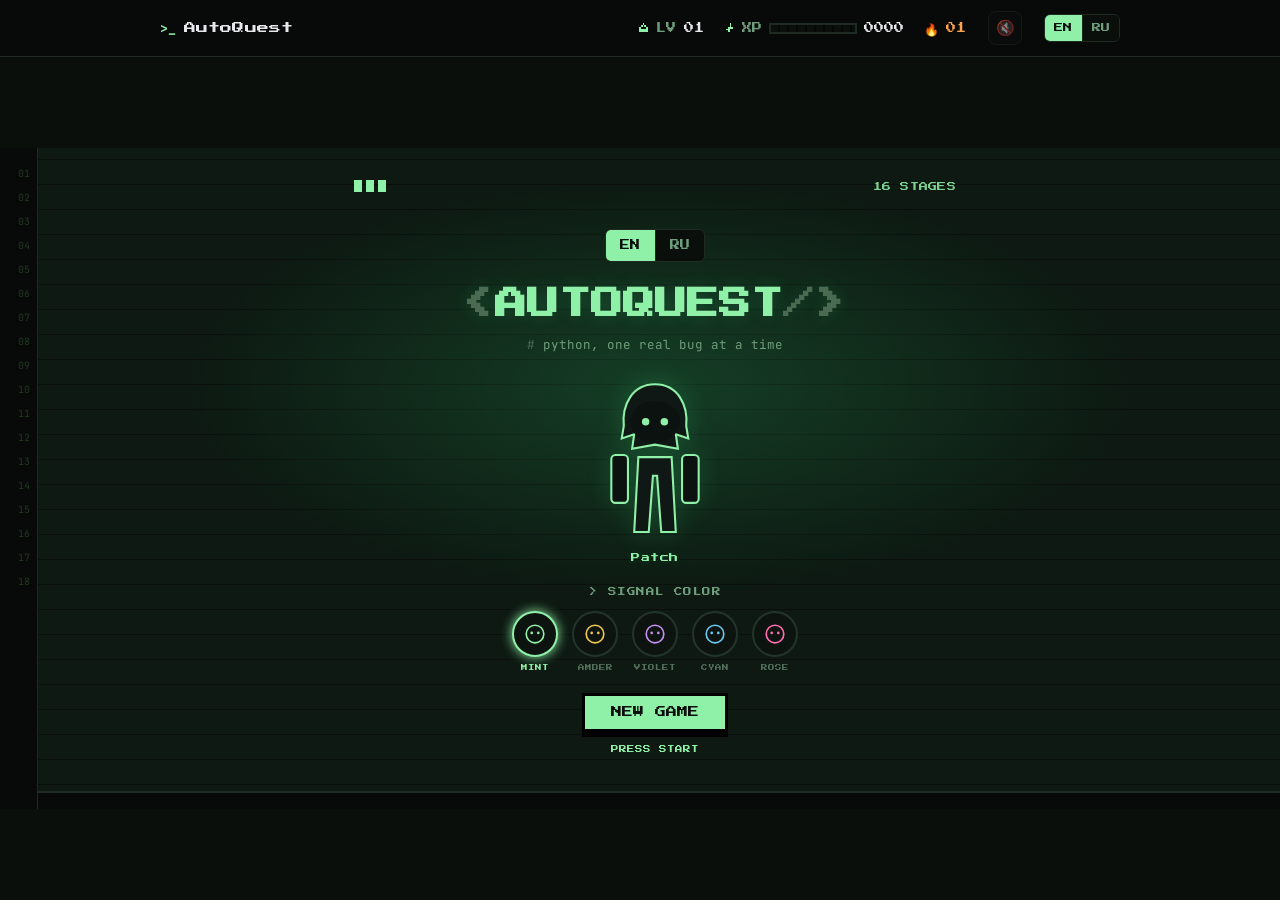
<file: index.html>
<!doctype html>
<html lang="en">
<head>
<meta charset="utf-8">
<meta name="viewport" content="width=device-width,initial-scale=1">
<title>AutoQuest</title>
<meta name="description" content="A personal Python quest course: theory in small steps, practice and instant feedback.">
<link rel="preconnect" href="https://fonts.googleapis.com">
<link rel="preconnect" href="https://fonts.gstatic.com" crossorigin>
<link href="https://fonts.googleapis.com/css2?family=Manrope:wght@500;700;800&family=Karla:wght@400;500;600;700&family=JetBrains+Mono:wght@400;500;600&family=Press+Start+2P&display=swap" rel="stylesheet">
<link rel="stylesheet" href="css/style.css?v=20260921b">
</head>
<body>

<div class="topbar arcade" data-signal="mint">
  <div class="topbar-inner">
    <button class="brand" id="brand-home" data-i18n-title="brandBackTitle" title="Back to title screen"><span class="mark">&gt;_</span><h1>AutoQuest</h1></button>
    <div class="hud">
      <div class="hud-cell" data-hud-key="lv">
        <svg class="hud-icon" viewBox="0 0 12 12" aria-hidden="true"><rect x="5" y="0" width="2" height="2"/><rect x="3" y="2" width="2" height="2"/><rect x="7" y="2" width="2" height="2"/><rect x="1" y="4" width="2" height="2"/><rect x="9" y="4" width="2" height="2"/><rect x="1" y="6" width="10" height="2"/><rect x="1" y="8" width="10" height="2"/></svg>
        <span class="hud-label" data-i18n="hudLv">LV</span><b id="stat-level">01</b>
      </div>
      <div class="hud-cell hud-xp" data-hud-key="xp">
        <svg class="hud-icon" viewBox="0 0 12 12" aria-hidden="true"><rect x="6" y="0" width="2" height="4"/><rect x="4" y="4" width="6" height="2"/><rect x="4" y="6" width="2" height="4"/><rect x="2" y="6" width="2" height="2"/></svg>
        <span class="hud-label" data-i18n="hudXp">XP</span>
        <div class="hud-xpbar"><i id="xpbar-fill" style="width:0%"></i></div>
        <b id="stat-xp">0000</b>
      </div>
      <div class="hud-cell hud-streak" data-hud-key="streak">
        <span class="hud-flame">🔥</span><b id="stat-streak">00</b>
      </div>
    </div>
    <div class="topbar-nav">
      <button type="button" class="music-toggle-btn" id="music-toggle" aria-pressed="true" data-i18n-title="musicPanelTitle" title="Music"><span class="icon">🔊</span></button>
    </div>
    <div class="lang-switch" id="lang-switch-top" role="group" aria-label="Language">
      <button type="button" class="lang-btn" data-lang="en">EN</button>
      <button type="button" class="lang-btn" data-lang="ru">RU</button>
    </div>
  </div>
</div>

<section id="view-title" class="arcade" data-signal="mint">
  <div class="arcade-screen">
    <div class="arcade-backdrop">
      <div class="arcade-gutter">01<br>02<br>03<br>04<br>05<br>06<br>07<br>08<br>09<br>10<br>11<br>12<br>13<br>14<br>15<br>16<br>17<br>18</div>
      <div class="arcade-linebg"></div>
      <div class="arcade-glow"></div>
    </div>
    <div class="arcade-content">
      <div class="arcade-hud">
        <div class="arcade-life"><i></i><i></i><i></i></div>
        <div class="arcade-hud-right">16 <span data-i18n="titleStages">STAGES</span></div>
      </div>
      <div class="lang-switch lang-switch-title" id="lang-switch-title" role="group" aria-label="Language">
        <button type="button" class="lang-btn" data-lang="en">EN</button>
        <button type="button" class="lang-btn" data-lang="ru">RU</button>
      </div>
      <div class="arcade-titleblock">
        <h1 class="arcade-title"><span class="br">&lt;</span>AUTOQUEST<span class="br">/&gt;</span></h1>
        <div class="arcade-tagline"><span class="cm"># </span><span data-i18n="titleTagline">python, one real bug at a time</span></div>
      </div>
      <div class="arcade-herowrap">
        <svg class="arcade-hero" id="title-hero-svg" viewBox="0 0 100 160"></svg>
        <div class="character-name" id="character-name">Patch</div>
      </div>
      <div class="arcade-loadout">
        <div class="arcade-lbl">&gt; <span data-i18n="titleSignalColor">SIGNAL COLOR</span></div>
        <div class="arcade-swatches">
          <button class="arcade-swatch active" data-signal="mint" style="--c:#8ff0a8;">
            <span class="ring"><svg viewBox="0 0 40 40"><circle cx="20" cy="20" r="16" fill="none" stroke="#8ff0a8" stroke-width="3"/><circle cx="14" cy="18" r="2.4" fill="#8ff0a8"/><circle cx="26" cy="18" r="2.4" fill="#8ff0a8"/></svg></span>
            <span class="name" data-i18n="signalMint">MINT</span>
          </button>
          <button class="arcade-swatch" data-signal="amber" style="--c:#f2c94c;">
            <span class="ring"><svg viewBox="0 0 40 40"><circle cx="20" cy="20" r="16" fill="none" stroke="#f2c94c" stroke-width="3"/><circle cx="14" cy="18" r="2.4" fill="#f2c94c"/><circle cx="26" cy="18" r="2.4" fill="#f2c94c"/></svg></span>
            <span class="name" data-i18n="signalAmber">AMBER</span>
          </button>
          <button class="arcade-swatch" data-signal="violet" style="--c:#c78ff0;">
            <span class="ring"><svg viewBox="0 0 40 40"><circle cx="20" cy="20" r="16" fill="none" stroke="#c78ff0" stroke-width="3"/><circle cx="14" cy="18" r="2.4" fill="#c78ff0"/><circle cx="26" cy="18" r="2.4" fill="#c78ff0"/></svg></span>
            <span class="name" data-i18n="signalViolet">VIOLET</span>
          </button>
          <button class="arcade-swatch" data-signal="cyan" style="--c:#6bc8f0;">
            <span class="ring"><svg viewBox="0 0 40 40"><circle cx="20" cy="20" r="16" fill="none" stroke="#6bc8f0" stroke-width="3"/><circle cx="14" cy="18" r="2.4" fill="#6bc8f0"/><circle cx="26" cy="18" r="2.4" fill="#6bc8f0"/></svg></span>
            <span class="name" data-i18n="signalCyan">CYAN</span>
          </button>
          <button class="arcade-swatch" data-signal="rose" style="--c:#ff6fae;">
            <span class="ring"><svg viewBox="0 0 40 40"><circle cx="20" cy="20" r="16" fill="none" stroke="#ff6fae" stroke-width="3"/><circle cx="14" cy="18" r="2.4" fill="#ff6fae"/><circle cx="26" cy="18" r="2.4" fill="#ff6fae"/></svg></span>
            <span class="name" data-i18n="signalRose">ROSE</span>
          </button>
        </div>
      </div>
      <div class="arcade-footer">
        <button class="arcade-cta" id="title-cta">NEW GAME</button>
        <span class="arcade-pressstart" data-i18n="titlePressStart">PRESS START</span>
      </div>
    </div>
    <div class="arcade-floor"></div>
  </div>
</section>

<div class="wrap" id="site-wrap" hidden>

  <section id="view-path" class="view arcade" hidden>
    <div class="hero">
      <div class="kicker" data-i18n="pathKicker">Personal course · for Mikhail</div>
      <h2 data-i18n="pathTitle">A solid Python foundation, step by step</h2>
      <p data-i18n="pathDesc">Small levels, instant feedback, no theory "for later". Open the path — every practice task relies only on what has already been explained next to it.</p>
      <p class="storage-note" data-i18n="pathStorageNote">Progress saves to THIS browser only (no account, no server) — a different browser, device, or private window starts from zero.</p>
      <svg class="hero-decor" id="path-hero-svg" viewBox="0 0 100 160" aria-hidden="true"></svg>
    </div>

    <div class="path" id="path-list"></div>
  </section>

  <section id="view-module" class="view arcade" hidden>
    <button class="backbtn" id="btn-back" data-i18n="backToPath">← Whole path</button>
    <div id="module-room"></div>
  </section>


</div>

<button type="button" class="to-top arcade" id="to-top" data-signal="mint" data-i18n-title="toTopTitle" title="Back to top" aria-label="Back to top">&uarr;</button>

<div id="victory-overlay" class="arcade victory-overlay" data-signal="mint" hidden>
  <div class="arcade-backdrop">
    <div class="arcade-gutter">01<br>02<br>03<br>04<br>05<br>06<br>07<br>08<br>09<br>10<br>11<br>12<br>13<br>14<br>15</div>
    <div class="arcade-linebg"></div>
    <div class="arcade-glow"></div>
  </div>
  <div class="arcade-content victory-content">
    <div class="arcade-hud">
      <div class="arcade-life"><i></i><i></i><i></i></div>
      <div class="arcade-hud-right" id="victory-module"></div>
    </div>
    <div class="victory-badge">&gt; <span data-i18n="victoryBadgeText">BOSS DEFEATED</span></div>
    <svg class="victory-ring" viewBox="0 0 200 200">
      <path d="M100 22 L138 42 L158 80" fill="none" stroke="currentColor" stroke-width="12" stroke-linecap="round"/>
      <path d="M148 118 L166 148 L138 178" fill="none" stroke="currentColor" stroke-width="12" stroke-linecap="round"/>
      <path d="M92 182 L58 164 L44 130" fill="none" stroke="currentColor" stroke-width="12" stroke-linecap="round"/>
      <path d="M58 100 L44 72 L58 38" fill="none" stroke="currentColor" stroke-width="12" stroke-linecap="round"/>
      <path d="M158 80 L148 118" fill="none" stroke="currentColor" stroke-width="6" stroke-dasharray="2 6" stroke-linecap="round" opacity=".5"/>
      <path d="M44 130 L58 100" fill="none" stroke="currentColor" stroke-width="6" stroke-dasharray="2 6" stroke-linecap="round" opacity=".5"/>
      <path d="M100 60 L120 100 L100 140 L80 100 Z" fill="none" stroke="currentColor" stroke-width="3" opacity=".7"/>
    </svg>
    <h2 class="victory-result" id="victory-title"></h2>
    <div class="victory-statrow">
      <div class="victory-stat"><div class="k" data-i18n="victoryXpEarned">XP EARNED</div><div class="v" id="victory-xp"></div></div>
      <div class="victory-stat"><div class="k" data-i18n="victoryStreak">STREAK</div><div class="v" id="victory-streak"></div></div>
      <div class="victory-stat"><div class="k" data-i18n="victoryLevel">LEVEL</div><div class="v" id="victory-level"></div></div>
    </div>
    <div class="victory-nextcard" id="victory-next"></div>
    <button class="arcade-cta" id="victory-continue" data-i18n="victoryContinue">CONTINUE</button>
  </div>
</div>

<script src="js/i18n.js?v=20260921b"></script>
<script src="js/interpreter.js?v=20260909r"></script>
<script src="js/modules-data.js?v=20260921a"></script>
<script src="js/modules-data-ru.js?v=20260921a"></script>
<script src="js/music.js?v=20260916a"></script>
<script src="js/app.js?v=20260921b"></script>
</body>
</html>
</file>
<file: css/style.css>
:root{
    --ground:#EEF1F7;
    --surface:#FFFFFF;
    --surface-2:#E3E8F2;
    --edge:#CBD3E3;
    --ink:#1B2233;
    --ink-dim:#454F66;
    --muted:#6B7690;
    --accent:#4C5FD6;
    --accent-strong:#3B4BB8;
    --accent-ink:#FFFFFF;
    --xp:#DE8A15;
    --xp-soft:#FBEED9;
    --good:#1F8A44;
    --good-soft:#E1F3E6;
    --bad:#D64545;
    --bad-soft:#FBEAEA;
    --path-line:#CBD3E3;
    --tok-kw:#8250DF;
    --tok-str:#0A7563;
    --tok-num:#B5560D;
    --tok-com:#6B7690;
    --tok-fn:#0550AE;
    --shadow: 0 1px 2px rgba(20,25,50,.06), 0 8px 24px -12px rgba(20,25,50,.18);
    color-scheme: light dark;
  }
  @media (prefers-color-scheme: dark){
    :root:not([data-theme="light"]){
      --ground:#12141F;
      --surface:#1A1D2C;
      --surface-2:#242840;
      --edge:#333959;
      --ink:#ECEEF6;
      --ink-dim:#C2C6DA;
      --muted:#8D93B0;
      --accent:#818CF8;
      --accent-strong:#A5AEFB;
      --accent-ink:#161A2E;
      --xp:#F2A93B;
      --xp-soft:#3A2E12;
      --good:#6FD68B;
      --good-soft:#1C3324;
      --bad:#F27272;
      --bad-soft:#3A2325;
      --path-line:#333959;
      --tok-kw:#C792EA;
      --tok-str:#7FD8A6;
      --tok-num:#F2B366;
      --tok-com:#8D93B0;
      --tok-fn:#82AAFF;
      --shadow: 0 1px 2px rgba(0,0,0,.3), 0 12px 28px -14px rgba(0,0,0,.6);
    }
  }
  :root[data-theme="dark"]{
    --ground:#12141F;
    --surface:#1A1D2C;
    --surface-2:#242840;
    --edge:#333959;
    --ink:#ECEEF6;
    --ink-dim:#C2C6DA;
    --muted:#8D93B0;
    --accent:#818CF8;
    --accent-strong:#A5AEFB;
    --accent-ink:#161A2E;
    --xp:#F2A93B;
    --xp-soft:#3A2E12;
    --good:#6FD68B;
    --good-soft:#1C3324;
    --bad:#F27272;
    --bad-soft:#3A2325;
    --path-line:#333959;
    --tok-kw:#C792EA;
    --tok-str:#7FD8A6;
    --tok-num:#F2B366;
    --tok-com:#8D93B0;
    --tok-fn:#82AAFF;
    --shadow: 0 1px 2px rgba(0,0,0,.3), 0 12px 28px -14px rgba(0,0,0,.6);
  }

  *{box-sizing:border-box;}
  /* body is the single flex column that .topbar (sticky, natural height),
     #view-title, and #site-wrap all stack inside (10 Sept 2026 — see the
     comment on #view-title below for why: any screen that wants to "fill
     the viewport" has to fill what's left AFTER the topbar, not the raw
     100vh, or it either scrolls when it shouldn't (title screen) or leaves
     a body-colored gap it should have covered (path/module, see
     #view-path.arcade below). min-height not height, so real content
     (a long module list) still simply grows the page and scrolls normally
     — this only guarantees a FLOOR of one full screen, never a cap. */
  body{
    margin:0;
    background:var(--ground);
    color:var(--ink);
    font-family:'Karla',ui-sans-serif,system-ui,sans-serif;
    line-height:1.5;
    display:flex; flex-direction:column;
    min-height:100vh; min-height:100dvh;
  }
  h1,h2,h3,.display{
    font-family:'Manrope',ui-sans-serif,system-ui,sans-serif;
    text-wrap:balance;
    margin:0;
  }
  code,.mono,textarea.code,pre{
    font-family:'JetBrains Mono',ui-monospace,Menlo,Consolas,monospace;
  }
  /* Отключаем «лигатуры» шрифта, чтобы >= НЕ превращалось в ≥, == в единый глиф и т.д.
     Новичку важно видеть настоящие символы, которые он печатает. */
  code,.mono,textarea.code,pre,textarea.editor,.console,.code-preview,.hint-box code,.task-goal code,.theory code,.result code,.theory-ex pre,.theory-ex-result code{
    font-variant-ligatures:none;
    font-feature-settings:"liga" 0,"calt" 0;
  }
  a{color:var(--accent-strong);}
  button{font-family:inherit;}
  ::selection{background:var(--accent);color:var(--accent-ink);}

  /* #site-wrap === .wrap (same element, see index.html). Its own bottom
     padding used to be a flat 80px regardless of what's inside — with
     Stats/Settings removed (10 Sept 2026, user call), the only children
     left are #view-path/#view-module, and both already paint their own
     dark arcade background with their own bottom padding (see
     #view-path.arcade below) — an extra 80px OUTSIDE that dark box just
     exposed plain body background as a visible seam at the very bottom of
     every page (the "пятно" the user kept pointing at). Zeroed here; also
     a flex column now (matching body's), with `.view` below asked to grow
     into whatever's left so the dark background genuinely reaches the
     bottom of the screen instead of merely reaching the bottom of its own
     (possibly short) content. */
  /* This exact number has moved a few times in one day (10 Sept 2026) —
     920px -> 1200px (explicit request: empty side columns felt too big)
     -> 1040px (explicit follow-up: 1200 then felt too wide) — see
     CLAUDE.md/ROADMAP.md for the full back-and-forth. Keep this synced
     with `.topbar-inner`'s max-width right above (both instances — the
     plain one and `.topbar.arcade .topbar-inner` further down) and with
     the side-rail decoration's calc()/breakpoint right below, which is
     written in terms of this exact number (half of it). */
  /* width:100% is required here, not just max-width — .wrap is now a flex
     ITEM of body (flex-direction:column), and a flex item's horizontal
     `margin:auto` is interpreted as flexbox cross-axis alignment, not
     classic block centering: it shrink-wraps the item to its content
     width first and only THEN centers that smaller box, silently ignoring
     max-width as an upper bound to grow into. Giving it an explicit
     width:100% (which max-width then correctly caps at 1200px) sidesteps
     that special case — found immediately after widening 920px -> 1200px,
     when the computed width stayed stuck at content size (~664px) instead
     of actually reaching 1200px. */
  .wrap{max-width:1000px;width:100%;margin:0 auto;padding:0 20px;flex:1 1 auto;display:flex;flex-direction:column;min-height:0;}
  .view{flex:1 1 auto;min-height:0;}

  /* Animated screen transitions (9 Sept 2026, user request) — see
     switchView()/goToInner() in app.js for the JS side. Applies to the 5
     mutually-exclusive top-level screens: #view-title, #site-wrap (the
     title<->everything-else transition), and #view-path/#view-module/
     #view-stats/#view-settings (transitions between the 4 sections living
     inside #site-wrap). `.view-enter-fwd`/`.view-enter-back` are the START
     state a screen is given right before it's un-hidden, removed on the
     very next frame so the browser actually animates FROM that state TO
     rest; `.view-leave` is added to the outgoing screen and only opacity
     fades (no slide) so forward and backward motion reads as the newly
     arriving screen's direction, not a mirrored pair of overlapping
     slides. `prefers-reduced-motion` collapses all of it to an instant cut
     — same end state, no animation, matching how the rest of the site
     already treats scroll-to-top as `behavior:'smooth'` conditionally
     (browsers already honor that media query for scrollTo automatically;
     transitions need it spelled out explicitly since they're plain CSS). */
  #view-title, #site-wrap, .view{ transition: opacity .32s ease; }
  /* This slide/scale history (10 Sept 2026) turned out to have THREE
     independent causes for the same user report ("какая-то линия
     появляется"), found one at a time as each fix removed one but left
     the report standing:
     1. scale(.98) — a shrinking incoming screen briefly reveals a sliver
        of whatever sits behind it right at the edge the scale pulls in
        from. Dropped, kept translateY alone.
     2. Simultaneous crossfade — the outgoing and incoming screens were
        both genuinely visible/overlapping for the whole .32s fade (see
        switchView()'s comment in app.js), so on structurally different
        screens (Title vs. the path list) unrelated borders/buttons could
        land on top of each other. Fixed by making switchView() fade the
        leaving screen out FIRST, only revealing the next one once it's
        gone — confirmed via DOM state that the two are never both
        `hidden===false` at once — but the user reported the line was
        STILL there afterward, just slower (since the whole transition
        now takes ~2x as long).
     3. translateY itself — the actual final cause. The incoming screen
        starts offset 14px from its resting position and slides up/down
        into place; while it's still mid-slide, the strip of space
        between its currently-offset top edge and where it will finally
        sit shows whatever is behind it (the page background) — a gap
        that visibly closes as the slide finishes, described exactly as
        "картинка появляется сразу с полосой, потом полоса исчезает".
        transform is dropped from the transition entirely now — opacity-
        only fade, no movement at all, so there is no edge left that can
        ever open a gap in the first place. */
  .view-enter-fwd{ opacity:0; }
  .view-enter-back{ opacity:0; }
  .view-leave{ opacity:0; }
  @media (prefers-reduced-motion: reduce){
    #view-title, #site-wrap, .view{ transition:none; }
  }

  /* topbar */
  .topbar{
    position:sticky; top:0; z-index:20; flex:0 0 auto;
    background:color-mix(in srgb, var(--ground) 88%, transparent);
    backdrop-filter:blur(8px);
    border-bottom:1px solid var(--edge);
  }
  .topbar-inner{
    max-width:1000px;margin:0 auto;padding:14px 20px;
    display:flex;align-items:center;gap:16px;flex-wrap:wrap;
  }
  .brand{
    display:flex;align-items:baseline;gap:8px;margin-right:auto;
    appearance:none;border:none;background:none;padding:0;cursor:pointer;font-family:inherit;text-align:left;
  }
  .brand:hover h1{color:var(--accent-strong);}
  .brand .mark{font-family:'JetBrains Mono';color:var(--accent-strong);font-weight:600;}
  .brand h1{font-size:19px;font-weight:800;letter-spacing:-.01em;}
  .stat{display:flex;align-items:center;gap:8px;font-size:13px;color:var(--ink-dim);}
  .stat b{color:var(--ink);font-weight:700;font-variant-numeric:tabular-nums;}
  .xpbar{width:120px;height:8px;border-radius:99px;background:var(--surface-2);overflow:hidden;border:1px solid var(--edge);}
  .xpbar > i{display:block;height:100%;background:var(--xp);border-radius:99px;transition:width .5s ease;}
  .streak{display:flex;align-items:center;gap:6px;padding:5px 10px;border-radius:99px;background:var(--xp-soft);color:var(--xp);border:1px solid transparent;font-size:13px;font-weight:700;}

  /* hero */
  .hero{padding:36px 0 8px;}
  .kicker{font-family:'JetBrains Mono';font-size:12px;letter-spacing:.08em;text-transform:uppercase;color:var(--muted);}
  .hero h2{font-size:clamp(24px,4vw,32px);font-weight:800;letter-spacing:-.01em;margin-top:6px;max-width:26ch;}
  .hero p{color:var(--ink-dim);max-width:56ch;margin-top:10px;font-size:15px;}
  .hero .storage-note{color:var(--muted);font-size:12.5px;margin-top:12px;max-width:56ch;}

  /* quest path */
  .path{position:relative;padding:36px 0 12px;}
  .path-line{
    position:absolute;left:27px;top:8px;bottom:8px;width:2px;
    background:repeating-linear-gradient(var(--path-line),var(--path-line) 6px,transparent 6px,transparent 12px);
  }
  /* Root cause of the "large empty rectangle" spanning multiple rows in
     the path list (10 Sept 2026 report, ~1890px viewport, but actually
     present any time .wrap sits at its 1180px cap — so also at ordinary
     ~1200-1400px desktop widths, not just ultra-wide): the middle
     `1fr` track always stretches to fill .node's FULL width (1140px once
     .wrap is capped), but its content — .node-title/.node-desc — is
     deliberately capped for readability (.node-desc max-width:48ch below)
     and the trailing column is a small fixed 64px boss-preview icon. That
     left ~600px of the 1fr track's reserved width completely unused
     between the end of the text and the start of the icon, on every row —
     and since .node itself carries the hover/current background fill
     (line ~174 below, `#view-path.arcade .node.current` etc.), that dead
     zone rendered as a visible, highlightable blank box, not just idle
     whitespace. This is the grid-track-reserving-space-nothing-uses case,
     not a mispositioned decoration — .node-boss/.hero-decor are unrelated.
     Fix: cap .node's own width to what badge+text+boss actually need so
     the 1fr track stops reserving width nobody fills; any truly leftover
     width becomes ordinary page margin to the right of a narrower row,
     the same way `.hero p{max-width:56ch}` already leaves normal margin
     beside itself, instead of an empty rectangle painted inside the row's
     own hover/current background. */
  /* Third track is `auto`, not a fixed px, so it can size itself to
     whatever the boss name text actually needs (10 Sept 2026 — see
     .node-boss-wrap below) instead of clipping it to a fixed icon-only
     width; the `1fr` middle track simply gives up that width in exchange. */
  .node{
    position:relative;display:grid;grid-template-columns:56px 1fr auto;align-items:center;gap:18px;
    padding:14px 6px;border-radius:16px;cursor:pointer;
    transition:background .15s ease;
  }
  .node:hover{background:var(--surface);}
  .node:focus-visible{outline:2px solid var(--accent);outline-offset:2px;}
  .node[data-locked="true"]{cursor:default;}
  .node[data-locked="true"]:hover{background:transparent;}
  /* Small preview of the module's own boss (renderBossVisual, reused from
     the boss-encounter header) — the title/desc column left real empty
     width to its right on wide screens, so "which boss is in this module"
     (already real data — every module's own m.tasks) fills it instead of
     a made-up decoration. Locked modules get it faded, matching the rest
     of a locked node's dimmed treatment. Checkpoints have no boss task,
     so bossPreview is simply omitted for them — the grid track just sits
     empty, not stretched or reflowed.
     Text sits to the LEFT of the icon (10 Sept 2026, user was explicit
     about this exact placement — a first pass had just a "BOSS" tag
     stacked ABOVE the icon, rejected: "Boss + его имя должны отображаться
     слева от иконки"). Row layout, text block right-aligned so it reads
     into the icon next to it, not away from it. */
  .node-boss-wrap{ display:flex; align-items:center; gap:10px; }
  .node-boss-text{ display:flex; flex-direction:column; align-items:flex-end; gap:2px; max-width:200px; }
  /* "BOSS" tag — tiny Press Start 2P caps, same treatment as the other
     small HUD-style labels throughout the arcade theme (.node-kicker
     etc.), in the boss danger-red rather than the page's own accent so it
     reads as "warning/encounter ahead" even before the icon is parsed. */
  .node-boss-label{
    font-family:'Press Start 2P',monospace; font-size:7.5px; letter-spacing:.04em;
    color: var(--a-danger, #ff6b6b); text-align:right;
  }
  /* The boss task's own real title (taskField(bossTask,m,'title') in
     app.js) — not an invented monster name, this course has never had
     those. Wraps up to 2 lines rather than truncating with an ellipsis,
     since showing the actual name was the entire point of this label.
     Color tracks the active Signal Color (--a-accent) rather than a flat
     grey, like the rest of the arcade theme's text accents. */
  .node-boss-name{
    font-size:13.5px; line-height:1.35; color: var(--a-accent, #8ff0a8); text-align:right;
  }
  .node-boss{ width:56px; height:56px; flex:0 0 auto; opacity:.85; }
  .node-boss svg{ width:100%; height:100%; filter: drop-shadow(0 0 6px rgba(255,80,110,.3)); }
  .node[data-locked="true"] .node-boss{ opacity:.25; filter:grayscale(1); }
  .node[data-locked="true"] .node-boss-text{ opacity:.25; }
  /* Cleared module's boss (renderBossVisual's own `defeated` pose — rotated
     flat, cracked grey fill, X eyes) still needs to read as "handled",
     distinct from a LOCKED module's boss (unrelated state, dimmed+
     greyscale above) — a lighter touch than that, just enough to say
     "already dealt with". No `saturate()` here any more (9 Sept 2026) —
     renderBossVisual's own defeated palette is already grey, so
     desaturating it again in CSS was redundant; the glow is switched to a
     neutral tone too, since a warm red glow around a grey, cracked corpse
     read as "still alive", the opposite of what defeated is meant to say. */
  .node-boss.defeated{ opacity:.75; }
  .node-boss.defeated svg{ filter: drop-shadow(0 0 6px rgba(200,195,185,.15)); }
  .node-boss-wrap.defeated .node-boss-label{ color: var(--a-dim2); }
  .node-boss-wrap.defeated .node-boss-name{ color: var(--a-dim2, #6b7570); }
  .badge{
    position:relative;z-index:1;
    width:56px;height:56px;border-radius:16px;
    display:flex;align-items:center;justify-content:center;
    font-family:'JetBrains Mono';font-weight:600;font-size:19px;
    background:var(--surface);border:1px solid var(--edge);color:var(--muted);
    box-shadow:var(--shadow);
  }
  .node[data-status="done"] .badge{background:var(--good);border-color:var(--good);color:var(--accent-ink);}
  .node[data-status="available"] .badge{background:var(--accent);border-color:var(--accent);color:var(--accent-ink);}
  .node[data-status="locked"] .badge{opacity:.55;}
  .node-body{padding-top:4px;}
  .node-title{font-family:'Manrope';font-weight:700;font-size:16px;}
  .node[data-locked="true"] .node-title{color:var(--muted);}
  .node-desc{font-size:13.5px;color:var(--ink-dim);margin-top:2px;max-width:48ch;}
  .node[data-locked="true"] .node-desc{color:var(--muted);}
  .node-meta{display:flex;gap:8px;margin-top:8px;flex-wrap:wrap;}
  .chip{
    font-size:11.5px;font-weight:600;padding:3px 9px;border-radius:99px;
    background:var(--surface-2);color:var(--ink-dim);border:1px solid var(--edge);
    display:inline-flex;align-items:center;gap:5px;
  }
  .chip.good{background:var(--good-soft);color:var(--good);border-color:transparent;}
  .chip.current{background:var(--accent);color:var(--accent-ink);border-color:transparent;}

  /* phase headers */
  .phase-head{
    position:relative;z-index:1;background:var(--ground);
    padding:12px 0 8px;margin:26px 0 6px;
  }
  .phase-head:first-child{margin-top:6px;}
  .phase-head .kicker{color:var(--accent-strong);}
  .phase-title{font-family:'Manrope';font-weight:800;font-size:20px;letter-spacing:-.01em;margin-top:4px;}
  .phase-sub{font-size:12.5px;color:var(--muted);margin-top:3px;}

  /* current-step highlight */
  .node.current{background:var(--surface);box-shadow:0 0 0 2px var(--accent);}
  .node.current:hover{background:var(--surface);}
  .node-kicker{font-family:'JetBrains Mono';font-size:11px;letter-spacing:.08em;text-transform:uppercase;color:var(--muted);margin-bottom:1px;}
  .node.current .node-kicker{color:var(--accent-strong);}

  /* module room */
  .backbtn{
    display:inline-flex;align-items:center;gap:6px;background:none;border:none;
    color:var(--ink-dim);font-size:14px;font-weight:600;cursor:pointer;padding:8px 0;margin-top:24px;
  }
  .backbtn:hover{color:var(--ink);}
  .room-head{padding:6px 0 20px;}
  .room-head .kicker{color:var(--accent-strong);}
  .room-head h2{font-size:26px;margin-top:6px;}
  .room-progress{margin-top:10px;}
  .room-next{margin:28px 0 8px;text-align:center;}
  .code-preview{
    background:var(--surface-2);border:1px solid var(--edge);border-radius:10px;
    padding:12px 14px;color:var(--ink);font-size:13.5px;line-height:1.6;
    font-family:'JetBrains Mono',monospace;white-space:pre;overflow-x:auto;margin:0 0 4px;
  }
  .chip.boss{background:var(--xp-soft);color:var(--xp);border-color:transparent;}
  .hw-head{border-style:dashed;background:var(--surface);}
  .hw-head h3{font-size:16px;font-weight:800;font-family:'Manrope';margin-bottom:6px;}
  .hw-head p{color:var(--ink-dim);font-size:13.5px;margin:0;}

  .card{
    background:var(--surface);border:1px solid var(--edge);border-radius:18px;
    padding:22px;box-shadow:var(--shadow);margin-bottom:18px;
  }
  .card h3{font-size:15px;font-weight:700;margin-bottom:8px;}
  .theory p{color:var(--ink-dim);font-size:14.5px;margin:0 0 10px;}
  .theory p:last-child{margin-bottom:0;}
  .theory code{background:var(--surface-2);padding:1px 6px;border-radius:5px;font-size:13px;}

  .theory-item{margin-bottom:18px;}
  .theory-item:last-child{margin-bottom:0;}
  .theory-text{color:var(--ink-dim);font-size:14.5px;margin:0 0 10px;}
  .theory-examples{display:grid;grid-template-columns:1fr 1fr;gap:10px;}
  @media (max-width:640px){.theory-examples{grid-template-columns:1fr;}}
  .theory-ex{border:1px solid var(--edge);border-radius:10px;overflow:hidden;background:var(--surface-2);}
  .theory-ex-label{
    display:flex;align-items:center;gap:6px;
    font-family:'JetBrains Mono';font-size:10.5px;font-weight:700;text-transform:uppercase;letter-spacing:.06em;
    padding:7px 12px;color:var(--muted);border-bottom:1px solid var(--edge);
  }
  .theory-ex-label .dot{width:6px;height:6px;border-radius:50%;background:currentColor;flex:0 0 auto;}
  .theory-ex.real .theory-ex-label{color:var(--xp);}
  .theory-ex pre{margin:0;padding:10px 12px;font-family:'JetBrains Mono',monospace;font-size:12.5px;line-height:1.55;color:var(--ink);white-space:pre;overflow-x:auto;}
  .theory-ex-result{
    display:flex;align-items:center;gap:8px;padding:7px 12px;
    border-top:1px dashed var(--edge);font-family:'JetBrains Mono',monospace;font-size:12.5px;
    background:var(--surface);
  }
  .theory-ex-result .arrow{color:var(--muted);flex:0 0 auto;}
  .theory-ex-result code{background:transparent;padding:0;color:var(--good);font-weight:700;white-space:pre-wrap;}

  .task-head{display:flex;align-items:baseline;justify-content:space-between;gap:12px;flex-wrap:wrap;margin-bottom:4px;}
  .task-num{font-family:'JetBrains Mono';color:var(--muted);font-size:12.5px;}
  .task-title{font-size:16px;font-weight:700;font-family:'Manrope';}
  .task-goal{background:var(--surface-2);border:1px solid var(--edge);border-radius:10px;padding:12px 14px;font-size:13.5px;color:var(--ink-dim);margin:10px 0 14px;}
  .task-goal b{color:var(--ink);}

  .rowbtns{display:flex;gap:10px;flex-wrap:wrap;margin-bottom:14px;}
  .btn{
    appearance:none;border:1px solid var(--edge);background:var(--surface);color:var(--ink);
    font-weight:700;font-size:13.5px;padding:9px 15px;border-radius:10px;cursor:pointer;
    display:inline-flex;align-items:center;gap:7px;transition:transform .08s ease,border-color .15s ease;
  }
  .btn:hover{border-color:var(--muted);}
  .btn:active{transform:scale(.97);}
  .btn.primary{background:var(--accent);border-color:var(--accent);color:var(--accent-ink);}
  .btn.primary:hover{background:var(--accent-strong);border-color:var(--accent-strong);}
  .btn:disabled{opacity:.5;cursor:default;transform:none;}

  label.field-label{display:block;font-size:12.5px;font-weight:700;color:var(--ink-dim);margin-bottom:6px;}

  .reason-field{margin-top:12px;}
  .reason-input{
    width:100%;background:var(--xp-soft);border:1px solid var(--edge);border-radius:10px;
    padding:9px 12px;color:var(--ink);font-size:13.5px;font-family:inherit;
  }
  .reason-input::placeholder{color:var(--muted);}
  .reason-input:focus{outline:2px solid var(--xp);outline-offset:-1px;}

  textarea.editor{
    width:100%;min-height:150px;resize:vertical;tab-size:4;
    background:var(--surface-2);border:1px solid var(--edge);border-radius:10px;
    padding:12px 14px;color:var(--ink);font-size:13.5px;line-height:1.6;
    font-family:'JetBrains Mono',monospace;white-space:pre;
  }
  /* No focus outline on the code/answer textareas (9 Sept 2026, user
     request) — was a plain 2px border in the site's base accent color,
     unrelated to the arcade Signal Color theme it sits inside on
     #view-module, and read as a visual glitch rather than a deliberate
     focus state. */
  textarea.editor:focus{outline:none;}

  .editor-wrap{
    display:flex;align-items:stretch;height:150px;
    background:var(--surface-2);border:1px solid var(--edge);border-radius:10px;
    overflow:hidden;
  }
  .editor-gutter{
    flex:0 0 auto;user-select:none;pointer-events:none;
    padding:12px 10px 12px 12px;text-align:right;
    color:var(--muted);opacity:.7;
    font-family:'JetBrains Mono',monospace;font-size:13.5px;line-height:1.6;
    white-space:pre;overflow:hidden;
    border-right:1px solid var(--edge);
    min-width:2.6em;
  }
  .editor-code{
    position:relative;flex:1 1 auto;min-width:0;
  }
  .editor-highlight{
    position:absolute;inset:0;margin:0;pointer-events:none;overflow:hidden;
    padding:12px 14px;color:var(--ink);font-size:13.5px;line-height:1.6;
    font-family:'JetBrains Mono',monospace;white-space:pre;tab-size:4;
  }
  .editor-wrap textarea.editor{
    position:relative;width:100%;min-height:148px;
    background:transparent;border:none;border-radius:0;
    color:transparent;caret-color:var(--ink);
    resize:vertical;overflow-y:auto;overflow-x:auto;
    scrollbar-width:none;-ms-overflow-style:none;
    /* resize:vertical here needs app.js's per-frame editor-scroll loop to
       also copy this textarea's live rendered height onto .editor-wrap
       (see bindTask in app.js) — .editor-wrap's own height is what its
       flex-stretched .editor-gutter/.editor-code children (and, inside
       .editor-code, the absolutely-positioned .editor-highlight) actually
       size themselves against, so dragging this handle without that sync
       would leave the gutter/highlight still fixed at their old height
       while only the real textarea grew. */
    /* overflow-x is `auto` (scrollable), NOT `hidden` (11 Sept 2026, fixed
       after a mobile Safari report: with white-space:pre + wrap="off" and
       overflow-x:hidden, a long line has nowhere to scroll to at all — the
       caret gets trapped past the visible edge, uneditable and invisible,
       which is exactly what `hidden` means: no scrolling, not even
       programmatic/caret-follow. Desktop browsers mostly get away with
       auto-scrolling a hidden-overflow textarea to follow the caret
       anyway (it's caret-follow logic, not real overflow scrolling), but
       iOS Safari does not — it takes `hidden` literally, so on mobile a
       long fix-the-bug line broke cursor movement entirely. Horizontal
       scrolling now needs to actually work, so overflow-x can't go back
       to `hidden` — see the `scrollbar-width`/`::-webkit-scrollbar` rule
       right below for how the visible scrollbar this would otherwise show
       is suppressed WITHOUT reintroducing the old height-eating bug this
       replaces (that bug is why overflow-x was `hidden` in the first
       place — see history below). */
    /* scrollbar-width:none + -ms-overflow-style:none (Firefox/old Edge) and
       ::-webkit-scrollbar{display:none} below (Safari/Chrome, including
       mobile) hide the horizontal scrollbar WITHOUT reserving layout space
       for it — unlike a plain classic scrollbar, a `display:none`
       scrollbar takes zero height, so .editor-gutter/.editor-highlight
       (plain overflow:hidden, never had a scrollbar) stay exactly the same
       height as the textarea's content box. That's the fix for the
       original bug this replaces: a *visible* horizontal scrollbar used to
       eat a few px of the textarea's own height that gutter/highlight
       never lost, desyncing their max scrollTop from the textarea's and
       making the last line render offset between layers near the bottom
       of a scrolled editor. Scrolling still works (via caret movement,
       trackpad/touch swipe, or JS) — only the bar's chrome is gone, so the
       height math that fix depended on is preserved.
       Because .editor-highlight is the layer that actually shows colored
       text, its own scrollLeft must now track the textarea's scrollLeft
       too (not just scrollTop) — see pollEditorScroll in app.js. */
    /* min-height override (148px, not the base rule's 150px): .editor-wrap
       is border-box with a 1px border top+bottom, so its flex-stretched
       children (.editor-gutter/.editor-code, and .editor-highlight inside
       it via inset:0) get a 148px content box, not 150px. The base
       textarea.editor rule's min-height:150px made the textarea 2px taller
       than that, clipped by .editor-wrap's overflow:hidden — a residual
       ~2px scrollTop-range gap versus gutter/highlight even after the
       overflow-x fix above. 148px matches them exactly. */
  }
  /* :horizontal only — NOT the bare ::-webkit-scrollbar pseudo, which
     covers both axes and would also hide the vertical scrollbar the arcade
     theme styles further down (that rule sets width/track/thumb color on
     the bare pseudo, which has higher specificity via #view-module.arcade
     and would still apply, but a hidden `display:none` scrollbar can't be
     resized visible again — it'd apply to nothing). scrollbar-width can't
     be split per-axis in Firefox, so this is webkit-only; Firefox falls
     back to hiding both bars via the plain `scrollbar-width:none` above,
     leaving vertical scroll fully working but without a visible thumb —
     a minor discoverability tradeoff, not a functional one. */
  .editor-wrap textarea.editor::-webkit-scrollbar:horizontal{ display:none; height:0; }
  .tok-keyword{color:var(--tok-kw);font-weight:600;}
  .tok-string{color:var(--tok-str);}
  .tok-number{color:var(--tok-num);}
  .tok-comment{color:var(--tok-com);font-style:italic;}
  .tok-builtin{color:var(--tok-fn);}
  .err-line{display:block;background:var(--bad-soft);margin:0 -14px;padding:0 14px;border-radius:4px;}
  .ac-dropdown{
    position:fixed;z-index:50;min-width:170px;max-width:280px;max-height:220px;overflow-y:auto;
    background:var(--surface);border:1px solid var(--edge);border-radius:8px;box-shadow:var(--shadow);
    font-family:'JetBrains Mono',monospace;font-size:12.5px;padding:4px;
  }
  .ac-item{
    display:flex;align-items:center;justify-content:space-between;gap:10px;
    padding:6px 8px;border-radius:6px;cursor:pointer;color:var(--ink-dim);
  }
  .ac-item .ac-word{color:var(--ink);font-weight:600;}
  .ac-item .ac-kind{font-size:10px;color:var(--muted);text-transform:uppercase;letter-spacing:.04em;}
  .ac-item.active{background:var(--accent);}
  .ac-item.active .ac-word, .ac-item.active .ac-kind{color:var(--accent-ink);}

  .console{
    margin-top:10px;background:var(--surface-2);border:1px solid var(--edge);border-radius:10px;
    padding:10px 14px;font-family:'JetBrains Mono',monospace;font-size:12.5px;
    white-space:pre-wrap;word-break:break-word;color:var(--ink-dim);min-height:20px;display:none;
  }
  .console.show{display:block;}
  .console .label{display:block;font-size:10.5px;text-transform:uppercase;letter-spacing:.06em;color:var(--muted);margin-bottom:4px;font-family:'JetBrains Mono';}
  .console.err{color:var(--bad);}

  .hint-box{
    margin-top:10px;background:var(--xp-soft);border-radius:10px;padding:12px 14px;
    font-size:13.5px;color:var(--ink-dim);display:none;
  }
  .hint-box.show{display:block;}
  .hint-box b{color:var(--xp);}

  .result{margin-top:12px;border-radius:10px;padding:12px 14px;font-size:13.5px;display:none;}
  .result.show{display:block;}
  .result.ok{background:var(--good-soft);color:var(--good);}
  .result.err{background:var(--bad-soft);color:var(--bad);}
  .result b{display:block;font-family:'Manrope';margin-bottom:2px;}

  .task.done{opacity:.85;}
  .task.done .task-title::after{content:" ✓";color:var(--good);}

  .soon{
    text-align:center;padding:60px 20px;color:var(--muted);
  }
  .soon .display{font-size:20px;color:var(--ink-dim);margin-bottom:6px;}

  .view[hidden]{display:none !important;}
  .victory-overlay[hidden]{display:none !important;}
  #view-title[hidden]{display:none !important;}
  /* #site-wrap (== .wrap) now sets its own `display:flex` (see .wrap rule
     above) so it can lay #view-path/#view-module out as flex children —
     that author-stylesheet `display` overrides the browser's normal
     built-in `[hidden]{display:none}` UA-stylesheet behavior, which is why
     this needs to be spelled out explicitly here too, matching the other
     three top-level screens right above (10 Sept 2026, found while fixing
     the flex-layout scroll bug — #site-wrap was rendering `display:flex`
     at 33px tall even while `hidden`). */
  #site-wrap[hidden]{display:none !important;}

  @media (max-width:520px){
    .badge{width:46px;height:46px;font-size:16px;border-radius:13px;}
    .node{grid-template-columns:46px 1fr;gap:14px;}
    .path-line{left:22px;}
    /* .node-boss-wrap (icon + "BOSS" label, 10 Sept 2026 — was just
       .node-boss before the label existed) has no explicit track here
       (only 2 columns above) — left unhidden, it would auto-place into an
       implicit 3rd column and cramp a 375px-wide card. No real width to
       preview a boss in anyway at this size, same call as hiding
       .hero-decor below 900px. */
    .node-boss-wrap{display:none;}
  }

  /* =====================================================================
     ARCADE — title screen, boss encounter header, victory overlay.
     Fully scoped under .arcade so none of it touches the site's own
     --accent/--surface tokens above. "Signal color" is a per-viewer
     cosmetic choice (localStorage, key autoquest-signal) that retints
     every .arcade element via data-signal — nothing here affects
     difficulty or task content.
     ===================================================================== */
  .arcade{
    --a-accent:#8ff0a8; --a-glow:rgba(60,255,140,.16); --a-line:rgba(60,255,140,.045);
    --a-dim:#6f9e7c; --a-dim2:#4a6b52; --a-gutternum:#22381f;
    --a-bg0:#0b0f0c; --a-bg1:#080a09; --a-edge:#1f2a22;
    --a-danger:#ff6b6b; --a-danger2:#ffa24c;
    font-family:'JetBrains Mono',ui-monospace,monospace;
  }
  .arcade[data-signal="amber"]{
    --a-accent:#f2c94c; --a-glow:rgba(255,190,60,.16); --a-line:rgba(255,190,60,.05);
    --a-dim:#a4915a; --a-dim2:#6b5c34; --a-gutternum:#3a3020;
    --a-bg0:#0f0d0a; --a-bg1:#0a0907; --a-edge:#2a2318;
  }
  .arcade[data-signal="violet"]{
    --a-accent:#c78ff0; --a-glow:rgba(180,110,255,.16); --a-line:rgba(180,110,255,.05);
    --a-dim:#8f7aa8; --a-dim2:#5c4a70; --a-gutternum:#2c2038;
    --a-bg0:#0d0a10; --a-bg1:#0a080c; --a-edge:#241a2e;
  }
  .arcade[data-signal="cyan"]{
    --a-accent:#6bc8f0; --a-glow:rgba(60,190,255,.16); --a-line:rgba(60,190,255,.05);
    --a-dim:#5c8ea4; --a-dim2:#37596b; --a-gutternum:#1c3040;
    --a-bg0:#080f12; --a-bg1:#070c0e; --a-edge:#182833;
  }
  .arcade[data-signal="rose"]{
    --a-accent:#ff6fae; --a-glow:rgba(255,90,160,.16); --a-line:rgba(255,90,160,.05);
    --a-dim:#a4607e; --a-dim2:#6b3a52; --a-gutternum:#3a1d2c;
    --a-bg0:#100910; --a-bg1:#0a070a; --a-edge:#2a1a24;
  }

  .arcade-screen{
    position:relative; max-width:640px; margin:0 auto; border:5px solid #000;
    box-shadow: inset 0 0 0 2px var(--a-edge), 0 20px 50px -24px rgba(0,0,0,.7);
    background: var(--a-bg0); overflow:hidden;
  }
  /* Fill the AVAILABLE viewport height (viewport minus the sticky topbar
     above it), not the full viewport (10 Sept 2026, third pass — see
     ROADMAP.md/CLAUDE.md). Both earlier attempts set #view-title (or its
     .arcade-screen) to `min-height:100vh` — but .topbar is `position:sticky`,
     i.e. still a normal in-flow element that consumes its own real height
     above #view-title. Stacking "topbar's own height" + "100vh" always
     produced a document taller than one screen, so the page could always be
     scrolled by exactly the topbar's height even though #view-title's own
     content was already vertically centered inside ITS box — a scrollbar
     the user could see and use, even though nothing useful was reachable by
     scrolling. Fix: body itself becomes the flex column (min-height:100vh/
     100dvh), .topbar sizes to its own natural height as a normal flex item,
     and #view-title is a flex:1 item that fills exactly what's left — no
     separate vh math of its own, so it can never overshoot by the topbar's
     height again. See the matching `body{display:flex...}` rule. */
  #view-title{
    padding:0; flex:1 1 auto; min-height:0; background: var(--a-bg0);
    display:flex; align-items:center; justify-content:center;
  }
  /* #view-title itself now paints the correct dark arcade background (see
     background:var(--a-bg0) right above — #view-title carries class=
     "arcade" + data-signal on the element itself, so --a-bg0 already
     resolves there) — without it, the space ABOVE/BELOW the centered card
     on a tall screen showed plain body background instead, reading as "not
     actually full-screen" even though nothing scrolled (10 Sept 2026,
     fourth pass, found from a user screenshot after the scroll fix). The
     card's own border also gets dropped for the same reason: a bordered
     box floating in a matching-color field still reads as a box, not a
     screen — full-bleed border:none finishes the "this IS the screen, not
     a card on top of one" effect the max-width:none/border-left/right:none
     rules already started. */
  #view-title .arcade-screen{
    width:100%; max-width:none; border:none; box-shadow:none;
  }
  #view-title .arcade-content{
    max-width:680px; margin:0 auto; padding-top:32px; padding-bottom:36px;
  }

  .arcade-backdrop{ position:absolute; inset:0; z-index:0; }
  .arcade-gutter{
    position:absolute; top:0; bottom:0; left:0; width:38px; background:var(--a-bg1); border-right:1px solid var(--a-edge);
    font-size:10px; color:var(--a-gutternum); line-height:24px; padding-top:14px; text-align:right; padding-right:7px;
  }
  .arcade-linebg{ position:absolute; inset:0 0 0 38px; background: repeating-linear-gradient(0deg, var(--a-line) 0 24px, transparent 24px 25px); }
  .arcade-glow{ position:absolute; inset:0 0 0 38px; background: radial-gradient(ellipse 55% 45% at 50% 36%, var(--a-glow), transparent 70%); }

  .arcade-content{ position:relative; z-index:2; padding: 22px 24px 24px 54px; display:flex; flex-direction:column; gap:22px; }

  .arcade-hud{ display:flex; align-items:center; gap:14px; font-family:'Press Start 2P',monospace; font-size:9px; }
  .arcade-life{ display:flex; gap:4px; }
  .arcade-life i{ width:8px; height:12px; background:var(--a-accent); display:inline-block; }
  .arcade-hud-right{ margin-left:auto; color:var(--a-accent); opacity:.85; letter-spacing:.03em; }

  .arcade-titleblock{ text-align:center; }
  .arcade-title{
    font-family:'Press Start 2P',monospace; font-size:clamp(22px,5vw,32px); color:var(--a-accent); margin:0; line-height:1.3;
    text-shadow: 0 0 16px var(--a-glow);
  }
  .arcade-title .br{ color:var(--a-dim2); }
  .arcade-tagline{ font-size:12.5px; color:var(--a-dim); margin-top:10px; }
  .arcade-tagline .cm{ color:var(--a-dim2); }

  .arcade-herowrap{ display:flex; flex-direction:column; align-items:center; gap:8px; }
  .arcade-hero{ width:104px; filter: drop-shadow(0 0 12px var(--a-glow)); }
  /* Name of the character tied to the current Signal Color (see
     CHARACTER_NAMES in app.js) — plain text under the portrait, same
     small-caps HUD-label treatment used elsewhere, not a new UI language. */
  .character-name{
    font-family:'Press Start 2P',monospace; font-size:9px; color: var(--a-accent);
    letter-spacing:.06em; text-shadow:0 0 10px var(--a-glow);
  }
  .arcade-hero .outline{ stroke:var(--a-accent); }
  .arcade-hero .eye{ fill:var(--a-accent); }

  .arcade-loadout{ text-align:center; }
  .arcade-lbl{ font-family:'Press Start 2P',monospace; font-size:8.5px; color:var(--a-dim); margin-bottom:12px; letter-spacing:.05em; }
  .arcade-swatches{ display:flex; justify-content:center; gap:14px; flex-wrap:wrap; }
  .arcade-swatch{ display:flex; flex-direction:column; align-items:center; gap:7px; cursor:pointer; background:none; border:none; padding:0; font-family:inherit; }
  .arcade-swatch .ring{
    width:46px; height:46px; border-radius:50%; display:flex; align-items:center; justify-content:center;
    border:2px solid #23342a; background:#0d1410; transition: box-shadow .15s ease, border-color .15s ease;
  }
  .arcade-swatch:hover .ring{ border-color: var(--c); }
  .arcade-swatch.active .ring{ border-color: var(--c); box-shadow: 0 0 12px var(--c); }
  .arcade-swatch .ring svg{ width:22px; }
  .arcade-swatch .name{ font-family:'Press Start 2P',monospace; font-size:6.5px; color:#54705c; }
  .arcade-swatch.active .name{ color: var(--c); }

  .arcade-footer{ text-align:center; }
  .arcade-cta{
    display:inline-block; font-family:'Press Start 2P',monospace; font-size:11px; color:#0b0f0c; background:var(--a-accent);
    padding:11px 26px; border:3px solid #000; box-shadow:0 5px 0 #000; cursor:pointer;
  }
  .arcade-pressstart{ display:block; margin-top:12px; font-family:'Press Start 2P',monospace; font-size:7.5px; color:var(--a-accent); animation:arcadeblk 1s steps(1) infinite; }
  @keyframes arcadeblk{ 50%{ opacity:0; } }

  .arcade-floor{ height:18px; background:var(--a-bg1); border-top:2px solid var(--a-edge); position:relative; z-index:2; margin-left:38px; }

  /* boss encounter header — sits above the real task card, purely decorative */
  .boss-header{ margin-bottom:14px; }
  /* Sized to what the text content (boss name + the 340px-capped health
     track) needs, not an arbitrary fraction of the room width. Left
     padding dropped from 54px to match the right side: that 54px was
     reserved for an .arcade-gutter line-number column like the title/
     victory screens have, but renderBossHeader() never renders one here —
     with nothing drawn in it, it just read as a bare black strip down the
     left edge. */
  .boss-header .arcade-screen{ max-width:560px; }
  .boss-header .arcade-content{ padding: 18px 20px; gap:16px; }
  /* .arcade-linebg/.arcade-glow default to inset:0 0 0 38px — reserved for
     the .arcade-gutter line-number column the title/victory screens have.
     renderBossHeader() never renders a gutter, so that 38px strip on the
     left just went uncovered by the line pattern/glow, showing the plain
     screen background underneath instead — a visible seam distinct enough
     to keep reading as a stray dark line along the left edge even after
     the padding-reservation fix above. Filled edge to edge here since
     there's no gutter column to leave room for. */
  .boss-header .arcade-linebg, .boss-header .arcade-glow{ inset:0; }
  .boss-name{ font-family:'Press Start 2P',monospace; font-size:12px; color:var(--a-danger); letter-spacing:.03em; }
  .boss-track{ margin-top:8px; height:9px; background:#1a0d0d; border:2px solid #3a1414; max-width:340px; }
  .boss-track i{ display:block; height:100%; width:68%; background: linear-gradient(90deg,var(--a-danger),var(--a-danger2)); }
  /* The empty space the user kept screenshotting was NEVER the outer
     .arcade-screen being too wide for the room (that was fixed above and
     verified correct — 560px, centered, symmetric down to the pixel) —
     it's this row's own two icons sitting flush-left inside it while
     .boss-arena itself spans the card's full content width. Confirmed by
     measuring live: the icon group only occupied ~200px of a 510px-wide
     arena, leaving ~320px of dead space to their right, inside the same
     bordered card — a completely different gap than the one already
     fixed, which is why re-shrinking the outer card kept not fixing what
     the screenshots actually showed. Centering the row (rather than
     shrinking the card further, which would start cramping the boss
     name text above it) redistributes that space evenly instead of
     leaving it all on one side. Icons enlarged too, now that each boss
     has its own distinct silhouette (renderBossVisual) worth showing at
     a size where the shape actually reads. */
  .boss-arena{ display:flex; align-items:center; justify-content:center; gap:28px; flex-wrap:wrap; }
  /* .boss-side wraps the hero icon + its character name, stacked, so the
     name introduced 9 Sept 2026 doesn't just widen .boss-arena's flex row —
     this is the one spot in the encounter where the chosen character
     actually gets a labeled "portrait" moment (title screen has one too;
     the path-page decor stays unlabeled background art, see .hero-decor). */
  .boss-side{ display:flex; flex-direction:column; align-items:center; gap:6px; flex:0 0 auto; }
  .boss-hero{ width:96px; filter: drop-shadow(0 0 10px var(--a-glow)); }
  .boss-hero .outline{ stroke:var(--a-accent); }
  .boss-hero .eye{ fill:var(--a-accent); }
  .boss-hero-name{
    font-family:'Press Start 2P',monospace; font-size:8px; color:var(--a-accent);
    letter-spacing:.05em; text-shadow:0 0 8px var(--a-glow);
  }
  .boss-ring{ width:130px; height:130px; flex:0 0 auto; }
  .boss-ring svg{ width:100%; height:100%; filter: drop-shadow(0 0 10px rgba(255,80,110,.3)); }
  /* Once the boss is cracked/grey (renderBossVisual's defeated palette,
     9 Sept 2026), the living red glow above reads as "still alive" —
     swapped for a dim neutral one so the glow agrees with the art. */
  .boss-ring.defeated svg{ filter: drop-shadow(0 0 8px rgba(160,155,145,.25)); }
  .boss-tag{ font-family:'Press Start 2P',monospace; font-size:8px; color:var(--a-dim); letter-spacing:.04em; }

  /* victory overlay — fixed, dismissed with Continue, no loot slot (yet) */
  .victory-overlay{
    position:fixed; inset:0; z-index:100; background:rgba(4,5,6,.86);
    display:flex; align-items:center; justify-content:center; padding:24px;
  }
  .victory-overlay .arcade-screen{ width:100%; }
  .victory-content{ align-items:center; text-align:center; padding-left:54px; }
  .victory-badge{ font-family:'Press Start 2P',monospace; font-size:9px; color:var(--a-dim); letter-spacing:.05em; }
  .victory-ring{ width:130px; height:130px; color:var(--a-accent); filter: drop-shadow(0 0 10px var(--a-glow)); }
  .victory-result{
    font-family:'Press Start 2P',monospace; font-size:clamp(16px,3.6vw,22px); color:var(--a-accent); margin:0; line-height:1.4;
    text-shadow:0 0 14px var(--a-glow);
  }
  .victory-statrow{ display:flex; gap:22px; justify-content:center; }
  .victory-stat{ display:flex; flex-direction:column; align-items:center; gap:5px; }
  .victory-stat .k{ font-family:'Press Start 2P',monospace; font-size:7px; color:var(--a-dim); letter-spacing:.04em; }
  .victory-stat .v{ font-family:'Press Start 2P',monospace; font-size:14px; color:var(--a-accent); }
  .victory-nextcard{
    border:2px solid var(--a-edge); background:var(--a-bg1); padding:10px 16px; display:flex; align-items:center; gap:12px;
    max-width:380px; width:100%; text-align:left;
  }
  .victory-nextcard .n{
    width:30px; height:30px; flex:0 0 auto; background:#12201a; border:2px solid var(--a-dim2);
    display:flex; align-items:center; justify-content:center; font-family:'Press Start 2P',monospace; font-size:11px; color:var(--a-accent);
  }
  .victory-nextcard .t{ font-family:'Press Start 2P',monospace; font-size:9px; color:#e8e8ec; }
  .victory-nextcard .d{ font-size:11px; color:var(--a-dim); margin-top:3px; }

  /* world map — the path view retinted under the arcade signal, structure
     untouched: every module still renders, phase grouping still renders,
     this is CSS-only against the exact same DOM renderPath() already builds. */
  /* Dark arcade background must always reach the bottom of the screen, not
     just the bottom of whatever content happens to be rendered (10 Sept
     2026, THIRD pass — see CLAUDE.md/ROADMAP.md). A short module list left
     the plain body --ground color (a visibly different, lighter navy)
     showing through below it as a jarring rectangle. The first fix here
     was `min-height:100vh` — wrong for the same reason #view-title's
     matching first attempt was wrong: .topbar sits above this element as a
     normal in-flow sticky element, so "100vh" always overshot by the
     topbar's own height, and on a short module list the true bottom of the
     page still fell short, still showing a (smaller but present) gap —
     exactly what the user kept flagging as "not fixed". Real fix: this
     element is `.view` (see that rule above), a flex:1 child of #site-wrap
     which is itself a flex:1 child of body's flex column — it now simply
     grows to fill whatever vertical space is actually left after the
     topbar, however much or little that is, with no vh arithmetic of its
     own to get wrong. Still a normal top-down document flow for its own
     children (unlike #view-title's centered card) — this only affects how
     tall the element itself is allowed to become, not how content inside
     it is laid out. */
  #view-path.arcade{ background: var(--a-bg0); margin: 0 -20px; padding: 0 20px 40px; }
  /* Fill the dead margin on wide viewports (#view-path/#view-module only
     fill .wrap's own max-width, not the browser window) by extending
     the SAME faint code-editor line texture already used behind the title
     screen (.arcade-linebg) — not a new illustration. A previous attempt
     here (circuit-trace side rails, see CLAUDE.md "Известный класс
     багов") read as visual noise and was reverted; reusing an already-
     approved motif is deliberately the lower-risk choice this time.
     Pure ::before/::after, no extra markup needed. `.wrap` widened
     920px -> 1200px (10 Sept 2026, see CLAUDE.md/the comment on `.wrap`
     above) — this calc/breakpoint pair must always track .wrap's actual
     max-width (half of it, minus a hair of margin), or a stale value here
     re-creates the exact "empty field" complaint this block exists to
     close, just at the wrong distance from center. Hidden below ~1460px
     (1200 + ~260, the same margin this had relative to the old 920px
     width), where there's no real gap left worth filling. */
  #view-path.arcade::before, #view-path.arcade::after,
  #view-module.arcade::before, #view-module.arcade::after{
    content:''; position:fixed; top:0; bottom:0;
    width:calc(50vw - 500px - 16px); max-width:640px;
    background: repeating-linear-gradient(0deg, var(--a-line) 0 24px, transparent 24px 25px);
    pointer-events:none; z-index:0;
  }
  #view-path.arcade::before, #view-module.arcade::before{ left:0; border-right:1px solid var(--a-edge); }
  #view-path.arcade::after, #view-module.arcade::after{ right:0; border-left:1px solid var(--a-edge); }
  @media (max-width:1300px){
    #view-path.arcade::before, #view-path.arcade::after,
    #view-module.arcade::before, #view-module.arcade::after{ display:none; }
  }
  #view-path.arcade .hero{ position:relative; }
  /* The path intro's own text is capped at 56ch/26ch for readability
     (.hero p/.hero h2 above), which is correct for reading but left the
     rest of .hero's width (it stretches to the full 1180px column) empty
     next to the text on wide screens. Same Debugger silhouette as the
     title screen's hero (.arcade-hero) and the boss encounter's
     (.boss-hero) — not a new character, just reused here — large, faint,
     and purely decorative behind/beside the copy. Hidden below 900px:
     that's roughly where the text block itself starts filling the
     available width, so there's no real gap left to decorate. */
  .hero-decor{ display:none; }
  @media (min-width:900px){
    .hero-decor{
      /* Was pinned to top:-10px — sat near the top of a taller .hero block
         (kicker+h2+2 paragraphs), leaving a visibly empty gap underneath it
         that read as an arrow-worthy layout bug (9 Sept 2026 user report:
         "этого чудика куда-то по центру"). Vertically centered on .hero's
         own height instead, so it sits level with the text block as a
         whole rather than anchored to just its first line. */
      display:block; position:absolute; top:50%; right:12px; width:150px; height:240px;
      transform:translateY(-50%); opacity:.16; pointer-events:none;
    }
  }
  #view-path.arcade .hero-decor .outline{ stroke: var(--a-accent); }
  #view-path.arcade .hero-decor .eye{ fill: var(--a-accent); }
  #view-path.arcade .hero .kicker{ font-family:'Press Start 2P',monospace; font-size:9px; color:var(--a-accent); letter-spacing:.06em; }
  #view-path.arcade .hero h2{
    font-family:'Press Start 2P',monospace; font-weight:400; font-size:clamp(17px,3vw,24px); line-height:1.6;
    color:#e8e8ec; text-shadow:0 0 12px var(--a-glow);
  }
  #view-path.arcade .hero p{ color: var(--a-dim); }
  #view-path.arcade .hero .storage-note{ color: var(--a-dim2); }

  #view-path.arcade .phase-head{ background: var(--a-bg0); }
  #view-path.arcade .phase-head .kicker{ font-family:'Press Start 2P',monospace; font-size:9px; color:var(--a-accent); }
  #view-path.arcade .phase-title{ font-family:'Press Start 2P',monospace; font-size:15px; color:#e8e8ec; }
  #view-path.arcade .phase-sub{ color: var(--a-dim); font-family:'JetBrains Mono',monospace; }

  #view-path.arcade .path-line{ background: repeating-linear-gradient(var(--a-edge),var(--a-edge) 6px, transparent 6px, transparent 12px); }
  /* nodes sit flush against each other by default (a connected timeline) —
     that reads fine for a plain background, but a bright current-ring or
     hover fill needs real breathing room or it visually bleeds into the
     next node. Give arcade nodes their own boundary and gap. */
  #view-path.arcade .node{ border:1px solid transparent; border-radius:12px; margin-bottom:10px; }
  #view-path.arcade .node:hover{ background: var(--a-bg1); border-color: var(--a-edge); }
  #view-path.arcade .node.current{ background: var(--a-bg1); box-shadow: 0 0 0 2px var(--a-accent); }
  #view-path.arcade .node.current:hover{ background: var(--a-bg1); }
  #view-path.arcade .node-kicker{ font-family:'Press Start 2P',monospace; font-size:8.5px; color: var(--a-dim); }
  #view-path.arcade .node.current .node-kicker{ color: var(--a-accent); }
  #view-path.arcade .node-title{ color:#e8e8ec; }
  #view-path.arcade .node-desc{ color: var(--a-dim); }
  #view-path.arcade .node[data-locked="true"] .node-title{ color: var(--a-dim2); }
  #view-path.arcade .node[data-locked="true"] .node-desc{ color: var(--a-dim2); }

  #view-path.arcade .badge{ background: var(--a-bg1); border-color: var(--a-edge); color: var(--a-dim); font-family:'Press Start 2P',monospace; box-shadow:none; }
  #view-path.arcade .node[data-status="available"] .badge{ background: var(--a-accent); border-color: var(--a-accent); color:#0b0f0c; }
  #view-path.arcade .node[data-status="done"] .badge{ background:#3ecf6b; border-color:#3ecf6b; color:#0b0f0c; }
  #view-path.arcade .node[data-status="locked"] .badge{ opacity:.5; }

  #view-path.arcade .chip{ background: var(--a-bg1); border-color: var(--a-edge); color: var(--a-dim); font-family:'Press Start 2P',monospace; font-size:8.5px; }
  #view-path.arcade .chip.good{ background: rgba(60,255,140,.12); color:#3ecf6b; border-color:transparent; }
  #view-path.arcade .chip.current{ background: var(--a-accent); color:#0b0f0c; border-color:transparent; }

  @media (max-width:520px){
    #view-path.arcade{ margin: 0 -14px; padding: 0 14px 32px; }
  }

  /* Same fix and reasoning as #view-path.arcade above — a `.view` flex:1
     child now, no min-height:100vh of its own. */
  #view-module.arcade{ background: var(--a-bg0); margin: 0 -20px; padding: 0 20px 40px; }

  #view-module.arcade .room-head .kicker{ font-family:'Press Start 2P',monospace; font-size:9px; color: var(--a-accent); }
  #view-module.arcade .room-head h2{ color:#e8e8ec; }
  #view-module.arcade .backbtn{ color: var(--a-dim); }
  #view-module.arcade .backbtn:hover{ color:#e8e8ec; }

  /* Floating "back to top" — shown only after scrolling down, and never on the title screen (button sits right after #site-wrap). */
  .to-top{
    position:fixed; right:24px; bottom:24px; z-index:40;
    width:44px; height:44px; padding:0; cursor:pointer;
    display:flex; align-items:center; justify-content:center;
    font-size:22px; line-height:1;
    background:var(--a-bg0); color:var(--a-accent);
    border:2px solid var(--a-accent); border-radius:0;
    box-shadow:0 0 12px var(--a-glow);
    opacity:0; visibility:hidden; transform:translateY(8px);
    transition:opacity .2s, transform .2s, visibility .2s, background .15s, color .15s;
  }
  .to-top.show{ opacity:1; visibility:visible; transform:none; }
  .to-top:hover{ background:var(--a-accent); color:var(--a-bg0); }
  #site-wrap[hidden] ~ .to-top{ display:none; }
  @media (max-width:600px){ .to-top{ right:14px; bottom:14px; } }

  #view-module.arcade .card{ background: var(--a-bg1); border-color: var(--a-edge); box-shadow:none; }
  /* Task cards read as plain recolored light-UI cards next to the more
     "chromed" arcade pieces around them (boss header, editor HUD, topbar) —
     the same corner-bracket frame already used on .editor-hudframe, reused
     here on the whole task card (see TASK_CORNERS in app.js) so a task
     reads as one more arcade screen, not a leftover default card. */
  #view-module.arcade .card.task{ position:relative; }
  #view-module.arcade .card.task .corner{ position:absolute; width:14px; height:14px; border:2px solid var(--a-accent); opacity:.6; pointer-events:none; }
  #view-module.arcade .card.task .corner.tl{ top:8px; left:8px; border-right:none; border-bottom:none; }
  #view-module.arcade .card.task .corner.tr{ top:8px; right:8px; border-left:none; border-bottom:none; }
  #view-module.arcade .card.task .corner.bl{ bottom:8px; left:8px; border-right:none; border-top:none; }
  #view-module.arcade .card.task .corner.br{ bottom:8px; right:8px; border-left:none; border-top:none; }
  #view-module.arcade .theory h3{ font-family:'Press Start 2P',monospace; font-size:12px; color: var(--a-accent); letter-spacing:.03em; }
  #view-module.arcade .theory-text{ color: var(--a-dim); }
  #view-module.arcade .theory code, #view-module.arcade .task-goal code{ background: var(--a-bg0); color:#e8e8ec; }
  #view-module.arcade .theory-ex{ background: var(--a-bg0); border-color: var(--a-edge); }
  #view-module.arcade .theory-ex-label{ color: var(--a-dim); border-color: var(--a-edge); }
  #view-module.arcade .theory-ex.real .theory-ex-label{ color: var(--a-danger2); }
  #view-module.arcade .theory-ex pre{ color:#e8e8ec; }
  #view-module.arcade .theory-ex-result{ background: var(--a-bg1); border-color: var(--a-edge); }
  #view-module.arcade .theory-ex-result code{ color: var(--a-accent); }

  #view-module.arcade .task-num{ color: var(--a-dim); }
  #view-module.arcade .task-title{ color:#e8e8ec; }
  #view-module.arcade .task-goal{ background: var(--a-bg0); border-color: var(--a-edge); color: var(--a-dim); }
  #view-module.arcade .task-goal b{ color:#e8e8ec; }
  #view-module.arcade .field-label{ color: var(--a-dim); }
  /* .code-preview (predict tasks' read-only snippet) and the predict-task
     guess textarea both still used the site's own light/dark-mode navy
     (--surface-2) — never retinted like .editor-wrap's textarea was, so a
     predict task's boxes visibly clashed with a coding task's near-black
     editor right next to it in the same module. Matched to the same
     --a-bg0/--a-edge the real editor uses. */
  #view-module.arcade .code-preview{ background: var(--a-bg0); border-color: var(--a-edge); color:#e8e8ec; }
  #view-module.arcade textarea.editor{ background: var(--a-bg0); border-color: var(--a-edge); color:#e8e8ec; caret-color:#e8e8ec; }
  /* Regression found 9 Sept 2026 (user report: "перестали подсвечиваться
     переменные и операторы другим цветом") — the rule right above was
     meant only for the predict-task guess textarea (which has no syntax
     overlay under it, so its own text needs to be visible), but it
     targets `textarea.editor` with no further scoping, and the REAL code
     editor's textarea shares that exact same class — so it was also
     getting `color:#e8e8ec`, opaque, instead of the base rule's
     `color:transparent` that lets .editor-highlight's token-colored text
     show through it. Text was never actually gone; it was just an opaque
     copy sitting on top of the highlighted one, hiding it completely.
     Restored transparency here specifically for the wrapped (real editor)
     case — higher selector specificity than the rule above (extra
     `.editor-wrap` class) wins regardless of source order, so this one
     rule is enough without touching the predict-guess textarea's rule. */
  /* Same regression class as the color one just above, found 10 Sept
     2026 via a user report ("текст в код редакторе не видно") that
     survived a hard refresh, incognito, and resetting both Windows
     scaling and Chrome's zoom back to 100% — ruling out cache,
     extensions, and DPI/zoom as the cause. The base rule at line ~377
     (`.editor-wrap textarea.editor`) sets `background:transparent` for
     exactly the same reason it sets `color:transparent` — so
     .editor-highlight's colored text shows through. But
     `#view-module.arcade textarea.editor` (line ~917, meant only for
     the unwrapped predict-guess textarea) sets an OPAQUE
     `background: var(--a-bg0)`, and — unlike color — nothing scoped to
     `.editor-wrap` ever overrode it back to transparent, so the real
     code editor's textarea silently regained an opaque background
     under the arcade theme. Ordinary paint order (.editor-highlight is
     position:absolute, so it paints above a static-positioned sibling
     regardless of DOM order) hides this most of the time, which is why
     it wasn't caught in earlier testing — but an opaque, independently
     scrollable (overflow-y:auto) textarea like this is also exactly the
     shape of element Chrome's compositor commonly promotes to its own
     GPU layer, and on at least one real machine (confirmed: reproduces
     in a hard-refreshed incognito window at 100% OS/Chrome zoom, so not
     cache/extensions/DPI) that layer promotion visibly painted the
     opaque background ABOVE the highlight layer instead of below it —
     selecting the invisible text forced a repaint that fixed it
     instantly, textbook stuck-compositor-layer symptom. Restoring
     transparency here removes the opaque layer entirely, closing off
     that failure mode regardless of the exact compositor mechanics. */
  #view-module.arcade .editor-wrap textarea.editor{ color:transparent; background:transparent; }

  #view-module.arcade .chip{ background: var(--a-bg0); border-color: var(--a-edge); color: var(--a-dim); }
  #view-module.arcade .chip.good{ background: rgba(60,255,140,.12); color:#3ecf6b; border-color:transparent; }
  #view-module.arcade .chip.boss{ background: rgba(255,107,107,.14); color: var(--a-danger); border-color:transparent; }

  #view-module.arcade .btn{ background: var(--a-bg0); border-color: var(--a-edge); color:#e8e8ec; }
  #view-module.arcade .btn:hover{ border-color: var(--a-accent); }
  #view-module.arcade .btn.primary{ background: var(--a-accent); border-color: var(--a-accent); color:#0b0f0c; }
  #view-module.arcade .btn.primary:hover{ background: var(--a-accent); opacity:.9; }
  #view-module.arcade .btn:disabled{ opacity:.4; }

  #view-module.arcade .console{ background: var(--a-bg0); border-color: var(--a-edge); color: var(--a-dim); }
  #view-module.arcade .console .label{ color: var(--a-dim2); }
  #view-module.arcade .console.err{ color: var(--a-danger); }

  #view-module.arcade .hint-box{ background: rgba(255,190,60,.08); color: var(--a-dim); }
  #view-module.arcade .hint-box b{ color: var(--a-danger2); }

  #view-module.arcade .result.ok{ background: rgba(60,255,140,.12); color:#3ecf6b; }
  #view-module.arcade .result.err{ background: rgba(255,107,107,.12); color: var(--a-danger); }

  #view-module.arcade .reason-field .reason-input{ background: rgba(255,190,60,.08); border-color: var(--a-edge); color:#e8e8ec; }

  #view-module.arcade .hw-head{ border-color: var(--a-edge); background: var(--a-bg1); }
  #view-module.arcade .hw-head h3{ color: var(--a-accent); }
  #view-module.arcade .hw-head p{ color: var(--a-dim); }

  #view-module.arcade .task.done{ opacity:.8; }
  #view-module.arcade .task.done .task-title::after{ color:#3ecf6b; }

  /* Code editor — background/border only, retinted to sit inside the arcade
     room instead of the old light-UI surface-2 (navy-on-near-black used to
     stand out badly). Text/token colors are pinned to fixed light values
     here (not the --ink/--tok-* variables) because the arcade room is
     always dark regardless of the visitor's OS light/dark setting — the
     token/keyword logic and layout of .editor-highlight/.editor-gutter are
     untouched, only color values change. */
  #view-module.arcade .editor-wrap{ background: var(--a-bg0); border-color: var(--a-edge); }
  #view-module.arcade .editor-gutter{ border-right-color: var(--a-edge); color: var(--a-dim); }
  #view-module.arcade .editor-highlight{ color:#e8e8ec; }
  #view-module.arcade .editor-wrap textarea.editor{ caret-color:#e8e8ec; }
  /* The textarea's own scrollbar is the only default OS-chrome widget left in
     the arcade room — restyle it to the signal palette instead of a plain
     grey system bar. Firefox via scrollbar-color, Chromium/Safari via the
     ::-webkit-scrollbar-* pseudo-elements (scrollbar-width alone doesn't
     draw one, so both are needed for cross-browser coverage). */
  #view-module.arcade .editor-wrap textarea.editor{
    scrollbar-width:thin; scrollbar-color:var(--a-dim2) var(--a-bg1);
  }
  #view-module.arcade .editor-wrap textarea.editor::-webkit-scrollbar{ width:10px; }
  #view-module.arcade .editor-wrap textarea.editor::-webkit-scrollbar-track{ background:var(--a-bg1); }
  #view-module.arcade .editor-wrap textarea.editor::-webkit-scrollbar-thumb{
    background:var(--a-dim2); border-radius:0; border:2px solid var(--a-bg1);
  }
  #view-module.arcade .editor-wrap textarea.editor::-webkit-scrollbar-thumb:hover{ background:var(--a-accent); }
  /* The horizontal-scrollbar suppression on the plain `.editor-wrap
     textarea.editor` rule (11 Sept 2026 mobile-Safari fix, see the
     overflow-x:auto comment there) loses the cascade inside the arcade
     room: #view-module always carries .arcade in practice (index.html
     hardcodes class="view arcade"), and the arcade scrollbar-theming
     block just above sets `scrollbar-width:thin` and a bare
     `::-webkit-scrollbar{width:10px}` on this same element — same
     property, but with an ID in the selector, which the plain-class
     suppression rule doesn't have, so the arcade rule always won
     regardless of source order (confirmed: computed scrollbar-width was
     "thin", not "none", eating ~8px of height and reintroducing the old
     gutter/highlight desync this whole thing exists to prevent).
     Redeclared here at matching specificity (#view-module.arcade …) so it
     wins the ID tie-break and, being later in the file, the source-order
     tie-break too. */
  #view-module.arcade .editor-wrap textarea.editor{ scrollbar-width:none; }
  #view-module.arcade .editor-wrap textarea.editor::-webkit-scrollbar:horizontal{ display:none; height:0; }
  #view-module.arcade .tok-keyword{ color:#c792ea; }
  #view-module.arcade .tok-string{ color:#7fd8a6; }
  #view-module.arcade .tok-number{ color:#f2b366; }
  #view-module.arcade .tok-comment{ color:#75798a; }
  #view-module.arcade .tok-builtin{ color:#82aaff; }
  #view-module.arcade .err-line{ background: rgba(255,107,107,.16); }

  /* Editor HUD frame — decorative wrapper ONLY, added around .editor-wrap.
     Nothing here touches .editor-wrap/.editor-gutter/.editor-highlight/
     textarea.editor/.tok-* layout — only the color overrides just above. */
  #view-module.arcade .editor-hud{ margin-bottom:0; }
  #view-module.arcade .editor-hudbar{
    display:flex; align-items:center; gap:8px; padding:8px 12px;
    background: var(--a-bg0); border:1px solid var(--a-edge); border-bottom:none; border-radius:10px 10px 0 0;
  }
  #view-module.arcade .editor-hudbar .dot{ width:9px; height:9px; border-radius:50%; flex:0 0 auto; }
  #view-module.arcade .editor-hudbar .dot.r{ background:#ff6b6b; }
  #view-module.arcade .editor-hudbar .dot.y{ background:#f2c94c; }
  #view-module.arcade .editor-hudbar .dot.g{ background: var(--a-accent); }
  #view-module.arcade .editor-hudlabel{
    margin-left:6px; font-family:'Press Start 2P',monospace; font-size:8px; color: var(--a-dim); letter-spacing:.03em;
  }
  #view-module.arcade .editor-hudlive{
    margin-left:auto; font-family:'Press Start 2P',monospace; font-size:7.5px; color: var(--a-accent);
    display:flex; align-items:center; gap:5px;
  }
  #view-module.arcade .editor-hudlive i{ width:6px; height:6px; border-radius:50%; background: var(--a-accent); box-shadow:0 0 6px var(--a-accent); }

  #view-module.arcade .editor-hudframe{
    position:relative; padding:10px; border:1px solid var(--a-edge); border-top:none; border-radius:0 0 10px 10px;
    background: var(--a-bg0);
  }
  /* inset 6px so the bracket corners sit fully inside the frame, never
     touching (and clipped by) the frame's own edge or border-radius */
  #view-module.arcade .editor-hudframe .corner{ position:absolute; width:14px; height:14px; border:2px solid var(--a-accent); pointer-events:none; }
  #view-module.arcade .editor-hudframe .corner.tl{ top:6px; left:6px; border-right:none; border-bottom:none; }
  #view-module.arcade .editor-hudframe .corner.tr{ top:6px; right:6px; border-left:none; border-bottom:none; }
  #view-module.arcade .editor-hudframe .corner.bl{ bottom:6px; left:6px; border-right:none; border-top:none; }
  #view-module.arcade .editor-hudframe .corner.br{ bottom:6px; right:6px; border-left:none; border-top:none; }

  /* game-master / SYSTEM briefing on entering a module — same voice as the
     boss encounter's dialogue line, built from real module data (see
     renderBriefing in app.js), not a separate hand-authored character. */
  #view-module.arcade .briefing{
    display:flex; gap:10px; align-items:baseline; flex-wrap:wrap; row-gap:4px;
    background: var(--a-bg1); border:1px solid var(--a-edge); border-radius:10px;
    padding:14px 16px; margin-bottom:18px; font-size:13.5px; line-height:1.6; color:#cfe8d6;
  }
  #view-module.arcade .briefing-icon{
    flex:0 0 auto; align-self:center; width:22px; height:22px; color: var(--a-accent);
    shape-rendering:crispEdges;
  }
  #view-module.arcade .briefing-icon rect{ fill: currentColor; }
  #view-module.arcade .briefing-who{
    font-family:'Press Start 2P',monospace; font-size:10.5px; color: var(--a-accent); flex:0 0 auto;
  }
  #view-module.arcade .briefing-text b{ color: var(--a-danger); }
  #view-module.arcade .briefing-cursor{
    display:inline-block; width:7px; height:13px; background: var(--a-accent); vertical-align:-2px; margin-left:3px;
    animation: briefingblk 1s steps(1) infinite;
  }
  @keyframes briefingblk{ 50%{ opacity:0; } }

  /* topbar — a real HUD strip, not a rounded-pill stats bar. Committed to
     the dark arcade look permanently (the whole rest of the site already
     is), and reacts to the same signal color as everything else. */
  .topbar.arcade{
    position:sticky; top:0; z-index:20;
    background: var(--a-bg1); border-bottom:1px solid var(--a-edge); backdrop-filter:none;
  }
  .topbar.arcade .topbar-inner{
    max-width:1000px; margin:0 auto; padding:11px 20px; display:flex; align-items:center; gap:22px; flex-wrap:wrap;
  }
  .topbar.arcade .brand{ appearance:none; border:none; background:none; padding:0; cursor:pointer; display:flex; align-items:center; gap:8px; margin-right:auto; }
  .topbar.arcade .brand .mark{ font-family:'JetBrains Mono',monospace; color: var(--a-accent); font-weight:700; }
  .topbar.arcade .brand h1{
    font-family:'Press Start 2P',monospace; font-size:12px; font-weight:400; letter-spacing:.01em; color:#e8e8ec; margin:0;
  }
  .topbar.arcade .brand:hover h1{ color: var(--a-accent); }

  .topbar.arcade .hud{ display:flex; align-items:center; gap:20px; font-family:'Press Start 2P',monospace; font-size:10px; }
  /* Each cell is a tap target for the detail card below (see initHudCards()
     in app.js) — position:relative isn't needed for the card itself (it's
     positioned via JS/getBoundingClientRect, not CSS-anchored to this
     ancestor), only cursor/focus affordance lives here. */
  .topbar.arcade .hud-cell{ display:flex; align-items:center; gap:7px; cursor:pointer; }
  .topbar.arcade .hud-cell:focus-visible{ outline:2px solid var(--a-accent); outline-offset:3px; }
  .topbar.arcade .hud-label{ color: var(--a-dim); letter-spacing:.03em; }
  .topbar.arcade .hud-cell b{ color:#e8e8ec; font-variant-numeric:tabular-nums; font-weight:400; }
  /* 11x11 pixel-style glyphs (LV chevron-stack, XP spark) — same crisp-pixel
     technique as .briefing-icon: shape-rendering:crispEdges + currentColor
     rects, re-tints with Signal Color for free since .hud-cell only sets
     `color` here and everything else stays on --a-accent inheritance. */
  .topbar.arcade .hud-icon{
    flex:0 0 auto; width:11px; height:11px; color: var(--a-accent); shape-rendering:crispEdges;
  }
  .topbar.arcade .hud-icon rect{ fill: currentColor; }

  .topbar.arcade .hud-xpbar{
    position:relative; width:88px; height:11px; background: var(--a-bg0); border:2px solid var(--a-edge); overflow:hidden;
  }
  .topbar.arcade .hud-xpbar > i{ display:block; height:100%; background: var(--a-accent); transition:width .4s ease; }
  .topbar.arcade .hud-xpbar::after{
    content:''; position:absolute; inset:0; pointer-events:none;
    background: repeating-linear-gradient(90deg, transparent 0 7px, rgba(0,0,0,.6) 7px 9px);
  }

  .topbar.arcade .hud-streak b{ color: var(--a-danger2); }
  .topbar.arcade .hud-flame{ font-size:12px; filter:saturate(1.2); }

  /* HUD detail card (10 Sept 2026) — opens on click/tap of a .hud-cell (see
     initHudCards() in app.js), replaces the earlier native title="" tooltip
     approach (hover-only, unreadable on mobile). Same corner-bracket motif
     as .reset-confirm-panel .corner, but in --a-accent (informational),
     never the reset panel's --a-danger (that one's a destructive warning,
     this one isn't). position:fixed + left/top set from JS via
     getBoundingClientRect, clamped to the viewport there — no CSS anchoring
     to the cell needed, which keeps the 375px overflow case a pure JS math
     problem instead of a CSS one. Appended as a child of the .hud-cell (not
     document.body) purely so it stays under the same .arcade[data-signal]
     ancestor and inherits --a-accent/--a-bg1/--a-dim/--a-edge normally. */
  .hud-card{
    position:fixed; z-index:210; width:220px; max-width:calc(100vw - 20px);
    background: var(--a-bg1); border:1px solid var(--a-accent); padding:14px 14px 12px;
    box-shadow:0 14px 34px -18px rgba(0,0,0,.7); cursor:default;
  }
  .hud-card .corner{ position:absolute; width:14px; height:14px; border:2px solid var(--a-accent); opacity:.8; pointer-events:none; }
  .hud-card .corner.tl{ top:6px; left:6px; border-right:none; border-bottom:none; }
  .hud-card .corner.tr{ top:6px; right:6px; border-left:none; border-bottom:none; }
  .hud-card .corner.bl{ bottom:6px; left:6px; border-right:none; border-top:none; }
  .hud-card .corner.br{ bottom:6px; right:6px; border-left:none; border-top:none; }
  .hud-card-title{
    font-family:'Press Start 2P',monospace; font-size:9px; letter-spacing:.04em; color: var(--a-accent); margin-bottom:8px;
  }
  .hud-card-body{ font-family:'JetBrains Mono',monospace; font-size:11.5px; line-height:1.5; color: var(--a-dim); }

  /* Music toggle (10 Sept 2026) — was a plain .topbar-navbtn holding a
     bare emoji, which that button style was built for text labels like
     "STATS"/"SETTINGS" and read as an awkward afterthought (user: "сделай
     по симпатичнее"). A proper small square icon-chip instead — same
     idea as .arcade-swatch's ring (border lights up + glows in the active
     Signal Color on hover/focus, not just a text hover color change). */
  .music-toggle-btn{
    display:flex; align-items:center; justify-content:center;
    width:34px; height:34px; padding:0; flex:0 0 auto;
    background: var(--a-bg0); border:1px solid var(--a-edge); border-radius:8px;
    font-size:15px; line-height:1; cursor:pointer; appearance:none;
    transition: border-color .15s ease, box-shadow .15s ease, opacity .15s ease;
  }
  .music-toggle-btn:hover, .music-toggle-btn:focus-visible{
    border-color: var(--a-accent); box-shadow: 0 0 10px var(--a-glow); outline:none;
  }
  .music-toggle-btn[aria-pressed="false"]{ opacity:.5; }
  @media (max-width:720px){ .music-toggle-btn{ width:30px; height:30px; font-size:13px; } }

  /* Volume popup — same corner-bracket card as .hud-card right above (same
     reasoning: informational, --a-accent not --a-danger). Widened and
     given more breathing room (10 Sept 2026, second pass — user: "сделай
     нормальное поле для музыки, в котором будет всё видно") — the first
     pass was cramped enough that the mute row read as loose floating text
     rather than a control, and the slider (even once its fill was made
     visible) still didn't read as draggable. Mute is now a real toggle
     switch (track + sliding knob, the same on/off language switches use
     everywhere else on the web) instead of a colored dot, a divider
     separates it from the volume section, and the slider gets segment
     ticks + a much larger grooved thumb so its shape alone says "drag
     this", not just its color. */
  .music-card{
    position:fixed; z-index:210; width:230px; max-width:calc(100vw - 20px);
    background: var(--a-bg1); border:1px solid var(--a-accent); padding:16px 16px 16px;
    box-shadow:0 14px 34px -18px rgba(0,0,0,.7); cursor:default;
  }
  .music-card .corner{ position:absolute; width:14px; height:14px; border:2px solid var(--a-accent); opacity:.8; pointer-events:none; }
  .music-card .corner.tl{ top:6px; left:6px; border-right:none; border-bottom:none; }
  .music-card .corner.tr{ top:6px; right:6px; border-left:none; border-bottom:none; }
  .music-card .corner.bl{ bottom:6px; left:6px; border-right:none; border-top:none; }
  .music-card .corner.br{ bottom:6px; right:6px; border-left:none; border-top:none; }
  .music-card-title{
    font-family:'Press Start 2P',monospace; font-size:9.5px; letter-spacing:.05em; color: var(--a-accent); margin-bottom:14px;
  }
  .music-card-mute{
    display:flex; align-items:center; justify-content:space-between; gap:10px;
    background:none; border:none; width:100%; padding:0 0 14px; margin-bottom:14px;
    border-bottom:1px solid var(--a-edge);
    font-family:'JetBrains Mono',monospace; font-size:12.5px; color:#e8e8ec; cursor:pointer; appearance:none;
  }
  .music-card-mute .switch{
    position:relative; width:34px; height:18px; flex:0 0 auto;
    background: var(--a-bg0); border:2px solid var(--a-edge); transition: border-color .15s ease;
  }
  .music-card-mute .switch i{
    position:absolute; top:1px; left:1px; width:10px; height:10px; background: var(--a-dim2);
    transition: transform .15s ease, background .15s ease, box-shadow .15s ease;
  }
  .music-card-mute[data-muted="false"] .switch{ border-color: var(--a-accent); }
  .music-card-mute[data-muted="false"] .switch i{
    transform: translateX(16px); background: var(--a-accent); box-shadow:0 0 6px var(--a-accent);
  }
  .music-card-vol-row{ display:flex; align-items:baseline; justify-content:space-between; margin-bottom:10px; }
  .music-card-vol-label{ font-family:'JetBrains Mono',monospace; font-size:10.5px; letter-spacing:.05em; text-transform:uppercase; color: var(--a-dim); }
  .music-card-vol-pct{ font-family:'Press Start 2P',monospace; font-size:10px; color: var(--a-accent); }
  /* Segment ticks (a dark line every 10%) drawn as a SECOND background
     layer stacked on top of the fill gradient — visible regardless of
     how much of the track underneath is filled — so the track itself
     reads as a row of discrete blocks (matching .hud-xpbar's segmented
     look elsewhere) rather than one plain bar; combined with a much
     bigger, grooved thumb below, the whole control is unambiguous as a
     slider even before anyone touches it. --fill set from app.js on
     every input/sync (WebKit's own range track has no progress concept;
     Firefox's ::-moz-range-progress below needs none). */
  .music-slider{
    -webkit-appearance:none; appearance:none; width:100%; height:18px; margin:0;
    background: var(--a-bg0); border:2px solid var(--a-accent); outline:none; cursor:pointer;
    --fill: 60%;
  }
  .music-slider::-webkit-slider-runnable-track{
    height:18px;
    background:
      repeating-linear-gradient(90deg, rgba(0,0,0,.4) 0 2px, transparent 2px 10%),
      linear-gradient(to right,
        var(--a-accent) 0%, var(--a-accent) var(--fill),
        var(--a-bg0) var(--fill), var(--a-bg0) 100%);
  }
  .music-slider::-moz-range-track{
    height:18px;
    background: repeating-linear-gradient(90deg, rgba(0,0,0,.4) 0 2px, transparent 2px 10%), var(--a-bg0);
  }
  .music-slider::-moz-range-progress{
    height:18px;
    background: repeating-linear-gradient(90deg, rgba(0,0,0,.4) 0 2px, transparent 2px 10%), var(--a-accent);
  }
  .music-slider::-webkit-slider-thumb{
    -webkit-appearance:none; width:18px; height:28px; margin-top:-7px;
    background: repeating-linear-gradient(90deg, #fff 0 3px, #ccc 3px 6px);
    border:2px solid #000; box-shadow:0 0 8px var(--a-glow); cursor:grab;
  }
  .music-slider::-moz-range-thumb{
    width:18px; height:28px; border-radius:0;
    background: repeating-linear-gradient(90deg, #fff 0 3px, #ccc 3px 6px);
    border:2px solid #000; box-shadow:0 0 8px var(--a-glow); cursor:grab;
  }
  .music-slider:active::-webkit-slider-thumb{ cursor:grabbing; }
  .music-slider:active::-moz-range-thumb{ cursor:grabbing; }

  /* Stats/Settings nav (9 Sept 2026) — same small-caps HUD-button treatment
     as the language switch right next to it, not a new visual language. */
  .topbar-nav{ display:flex; gap:8px; }
  .topbar.arcade .topbar-navbtn{
    font-family:'Press Start 2P',monospace; font-size:8px; letter-spacing:.03em;
    padding:7px 10px; background:transparent; border:1px solid var(--a-edge); color: var(--a-dim);
    cursor:pointer; appearance:none;
  }
  .topbar.arcade .topbar-navbtn:hover{ color:#e8e8ec; border-color: var(--a-accent); }
  @media (max-width:720px){ .topbar.arcade .topbar-navbtn{ padding:7px 8px; font-size:7px; } }

  /* EN/RU language switch — segmented pair, same building block used in the
     topbar (small) and on the title screen (.lang-switch-title, larger).
     var(--a-accent)/var(--a-dim)/var(--a-edge) come from the nearest
     .arcade ancestor, so it inherits Signal Color for free like everything
     else — language and signal color are unrelated choices, this just
     means the switch looks native to whichever screen it's on. */
  .lang-switch{
    display:flex; flex:0 0 auto; border:1px solid var(--a-edge); border-radius:6px; overflow:hidden;
    font-family:'Press Start 2P',monospace; font-size:9px;
  }
  .lang-btn{
    appearance:none; border:none; background:var(--a-bg0); color:var(--a-dim); cursor:pointer;
    padding:6px 9px; font:inherit; letter-spacing:.02em; transition:color .15s ease, background .15s ease;
  }
  .lang-btn + .lang-btn{ border-left:1px solid var(--a-edge); }
  .lang-btn:hover{ color:#e8e8ec; }
  .lang-btn.active{ background: var(--a-accent); color:#0b0f0c; }
  .lang-switch-title{ margin:14px auto 0; }
  .lang-switch-title .lang-btn{ padding:8px 14px; font-size:10px; }
  @media (max-width:520px){ .lang-switch{ font-size:8px; } .lang-btn{ padding:5px 7px; } }

  @media (max-width:640px){
    .topbar.arcade .hud{ gap:12px; }
    .topbar.arcade .hud-xpbar{ width:52px; }
    .topbar.arcade .hud-label{ display:none; }
    .topbar.arcade .brand h1{ font-size:10px; }
  }

  @media (max-width:520px){
    #view-module.arcade{ margin: 0 -14px; padding: 0 14px 32px; }
  }
</file>
